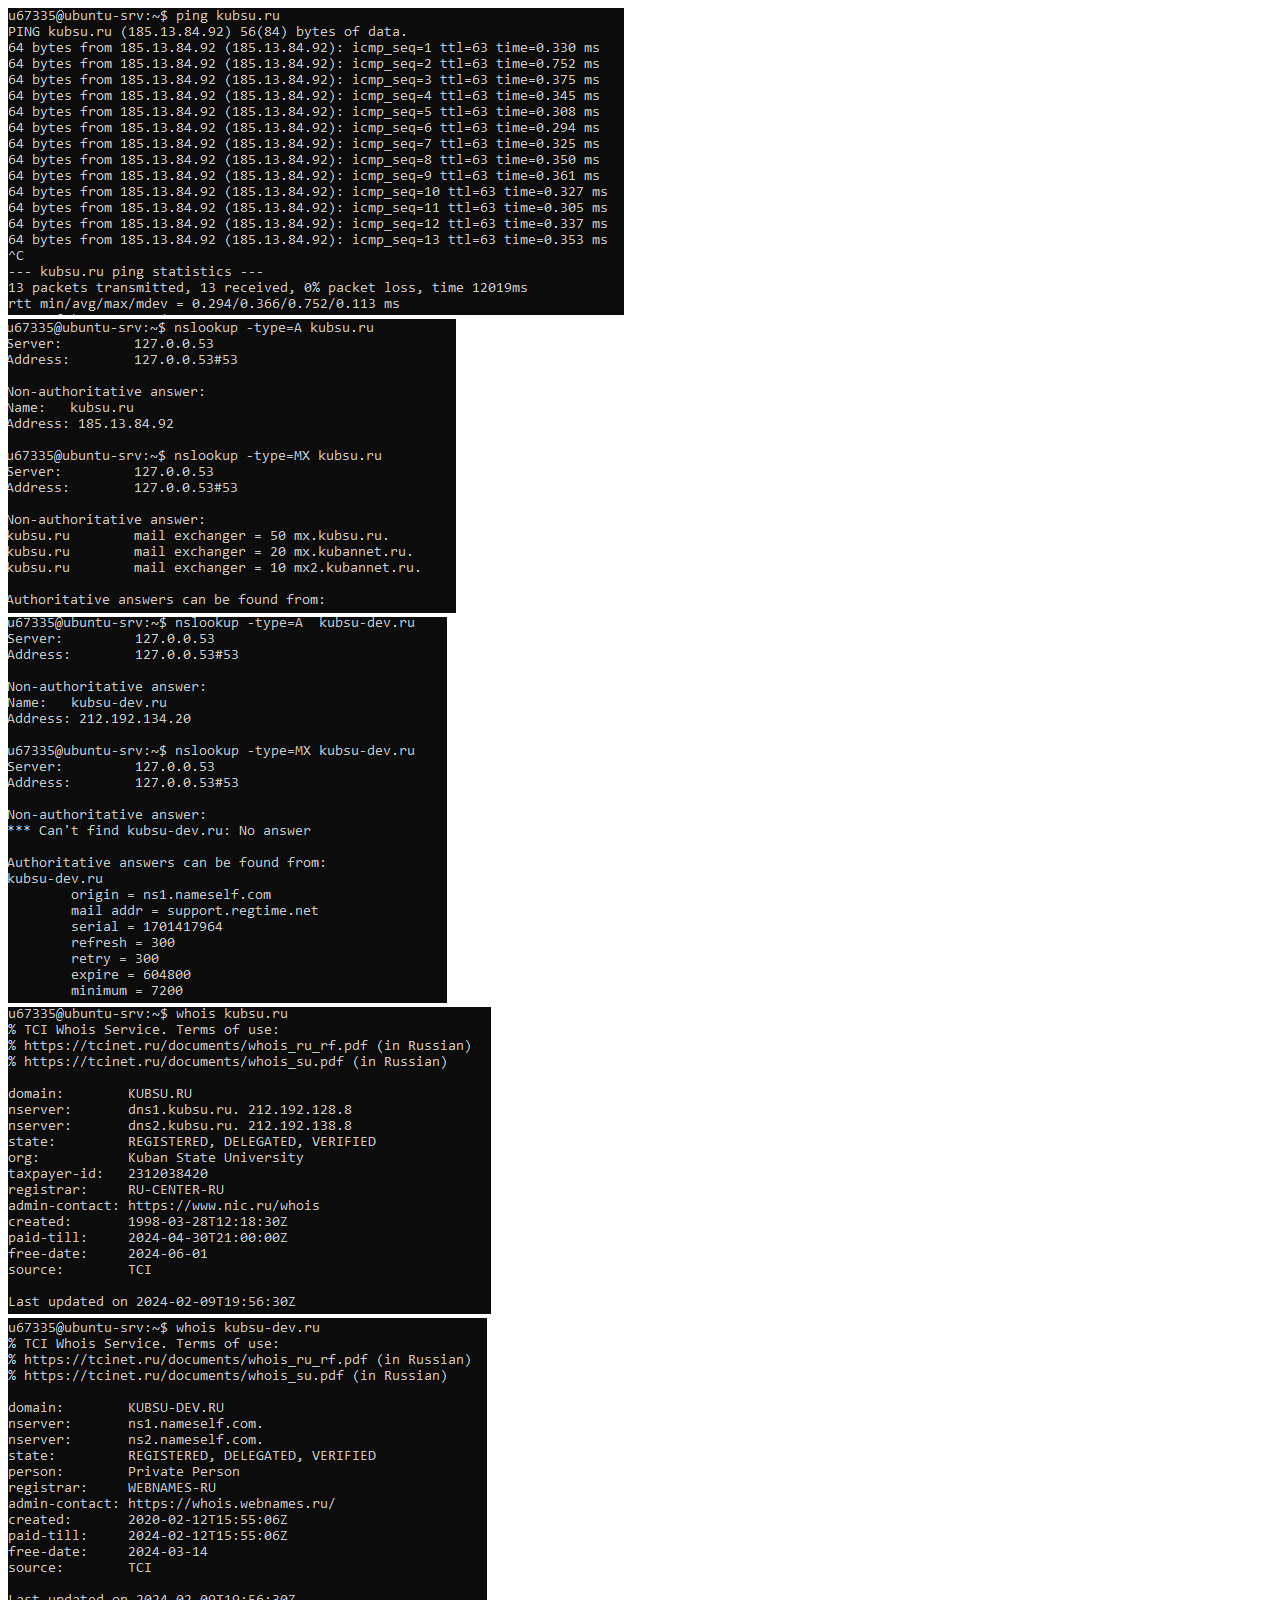
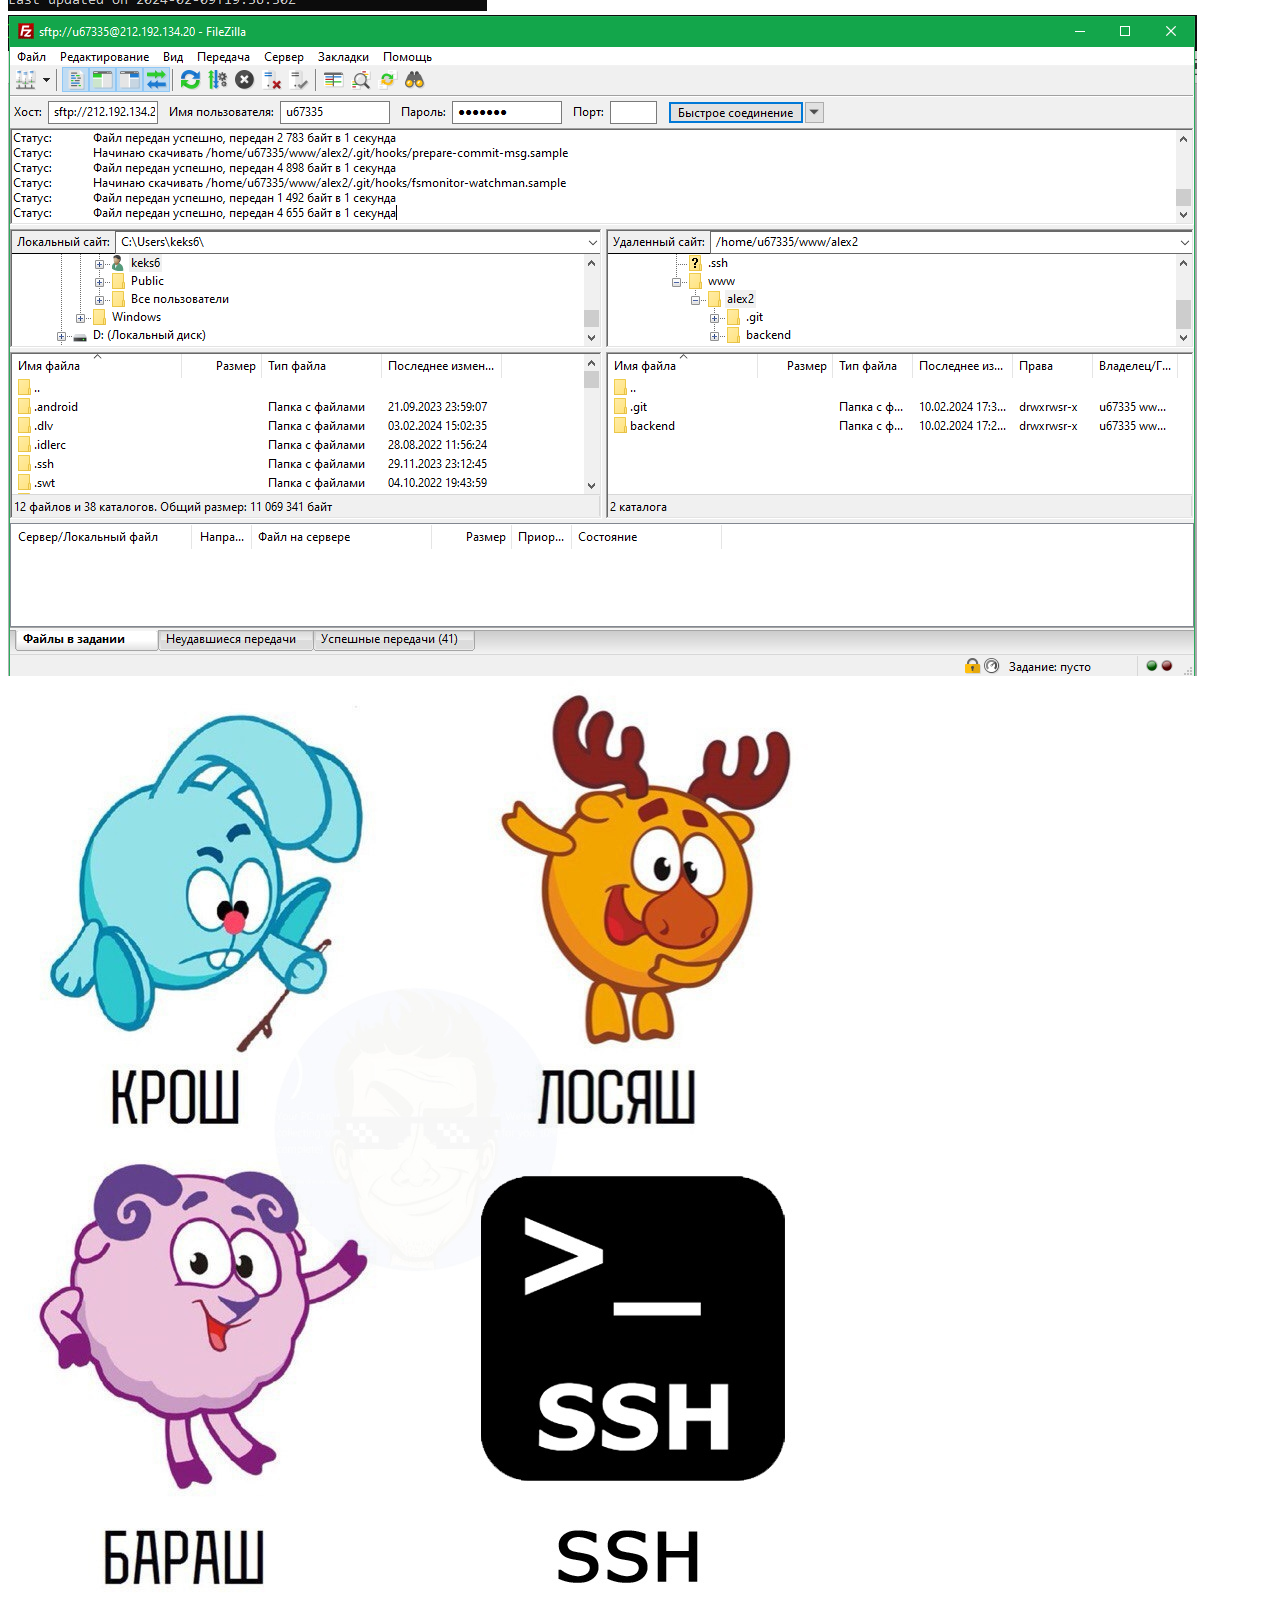
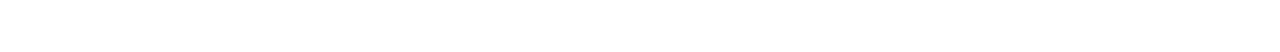
<file: backend/task1/index.html>
<!DOCTYPE html>
<html lang="en">
<head>
    <meta charset="UTF-8">
    <meta name="viewport" content="width=device-width, initial-scale=1.0">
    <title>taskbackend1</title>
</head>
<body>
    <img src="img/2.png" alt="1">
    <br>
    <img src="img/3.1.png" alt="2">
    <br>
    <img src="img/3.2.png" alt="3">
    <br>
    <img src="img/4.1.png" alt="4">
    <br>
    <img src="img/4.2.png" alt="5">
    <br>
    <img src="img/6.png" alt="6">
    <br>
    <img src="img/(7).jpg" alt="7">
</body>
</html>
</file>
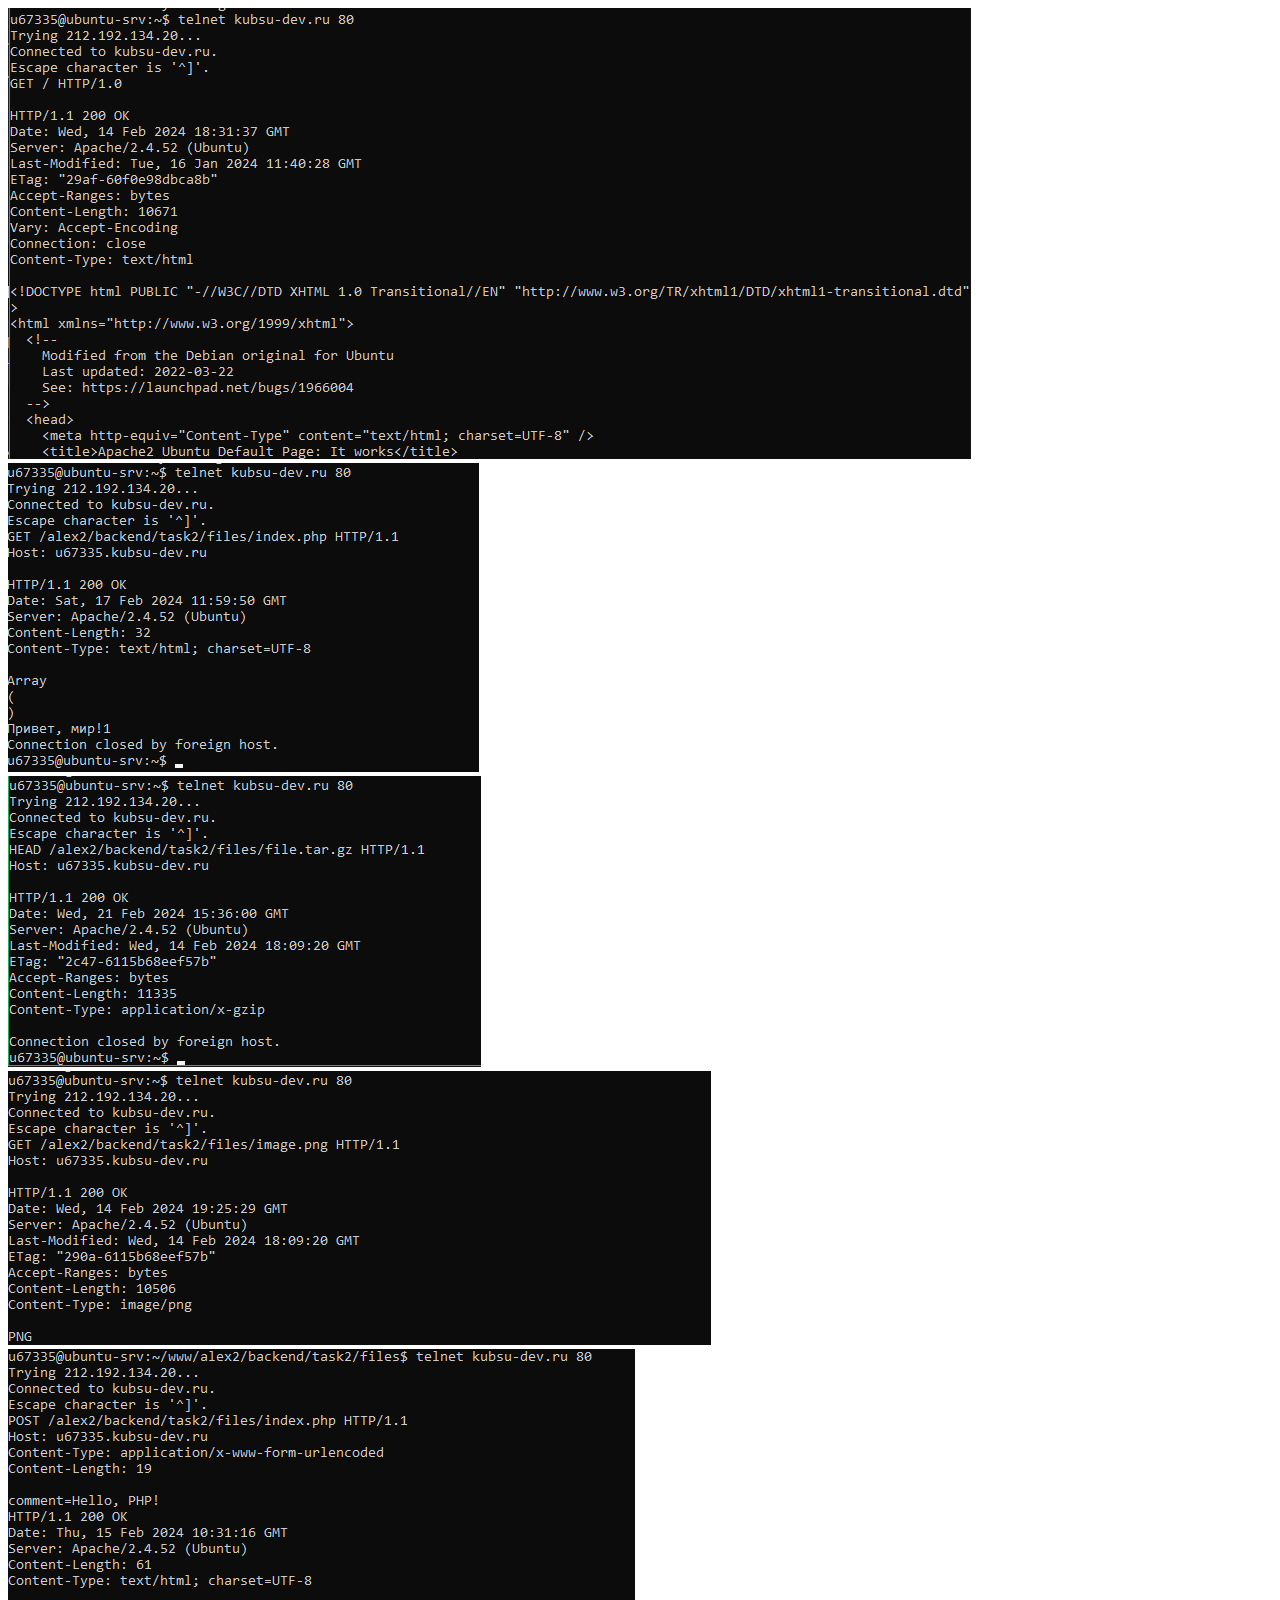
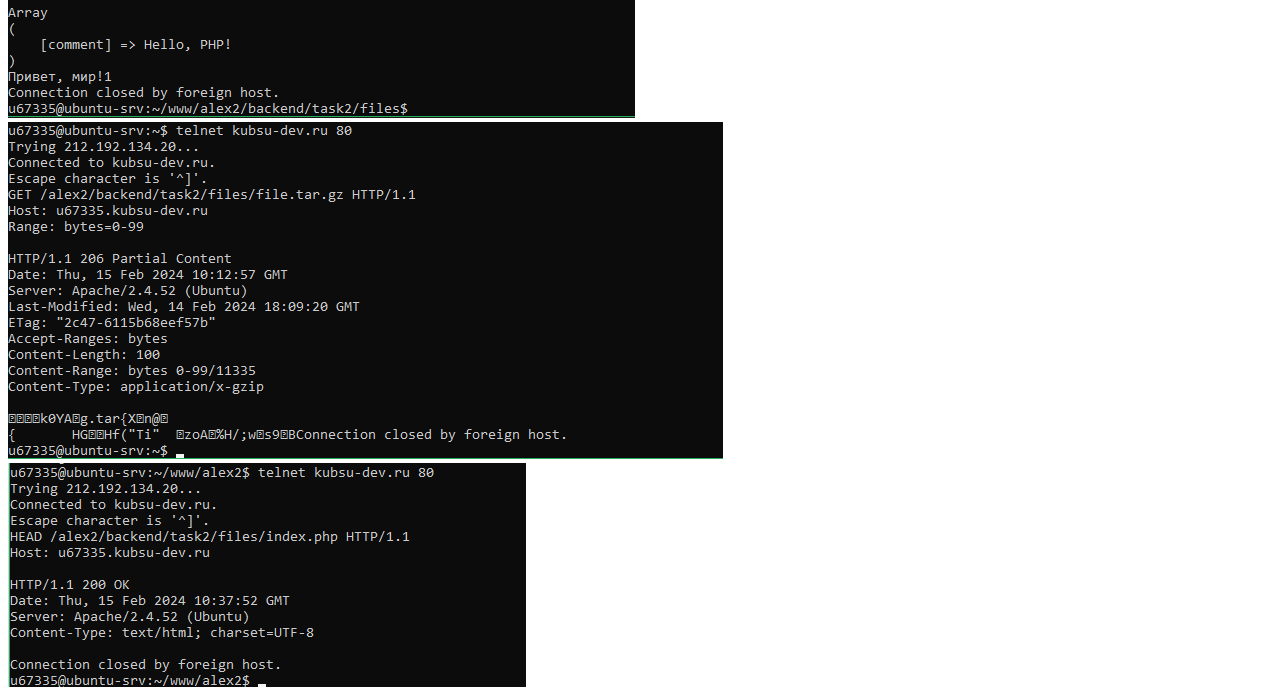
<file: backend/task2/index.html>
<!DOCTYPE html>
<html lang="en">
<head>
    <meta charset="UTF-8">
    <meta name="viewport" content="width=device-width, initial-scale=1.0">
    <title>taskbackend2</title>
</head>
<body>
    <img src="img/1.png" alt="1">
    <br>
    <img src="img/2.png" alt="2">
    <br>
    <img src="img/3.png" alt="3">
    <br>
    <img src="img/4.png" alt="4">
    <br>
    <img src="img/5.png" alt="5">
    <br>
    <img src="img/6.png" alt="6">
    <br>
    <img src="img/7.png" alt="7">
</body>
</html>
</file>
